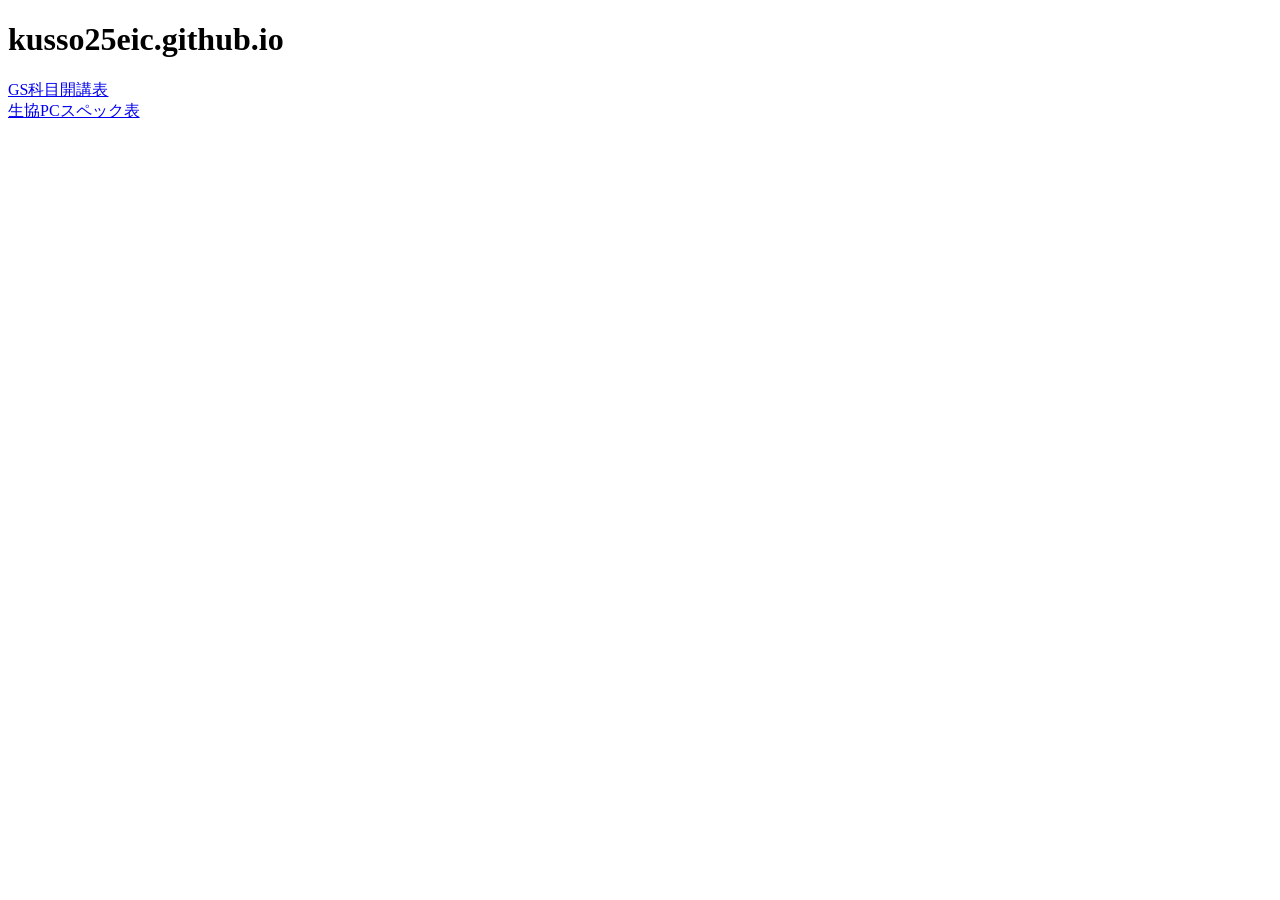
<file: index.html>
<!DOCTYPE html>
<html lang="ja">
	<head>
		<meta charset="UTF-8">
		<link rel="stylesheet" type="text/css" href="css/style.css">
		<title>kusso25eic.github.io</title>
	</head>
	<body>
		<h1>kusso25eic.github.io</h1>
		<a href="gs.html">GS科目開講表</a><br>
		<a href="cooppc.html">生協PCスペック表</a>
	</body>
</html>
</file>
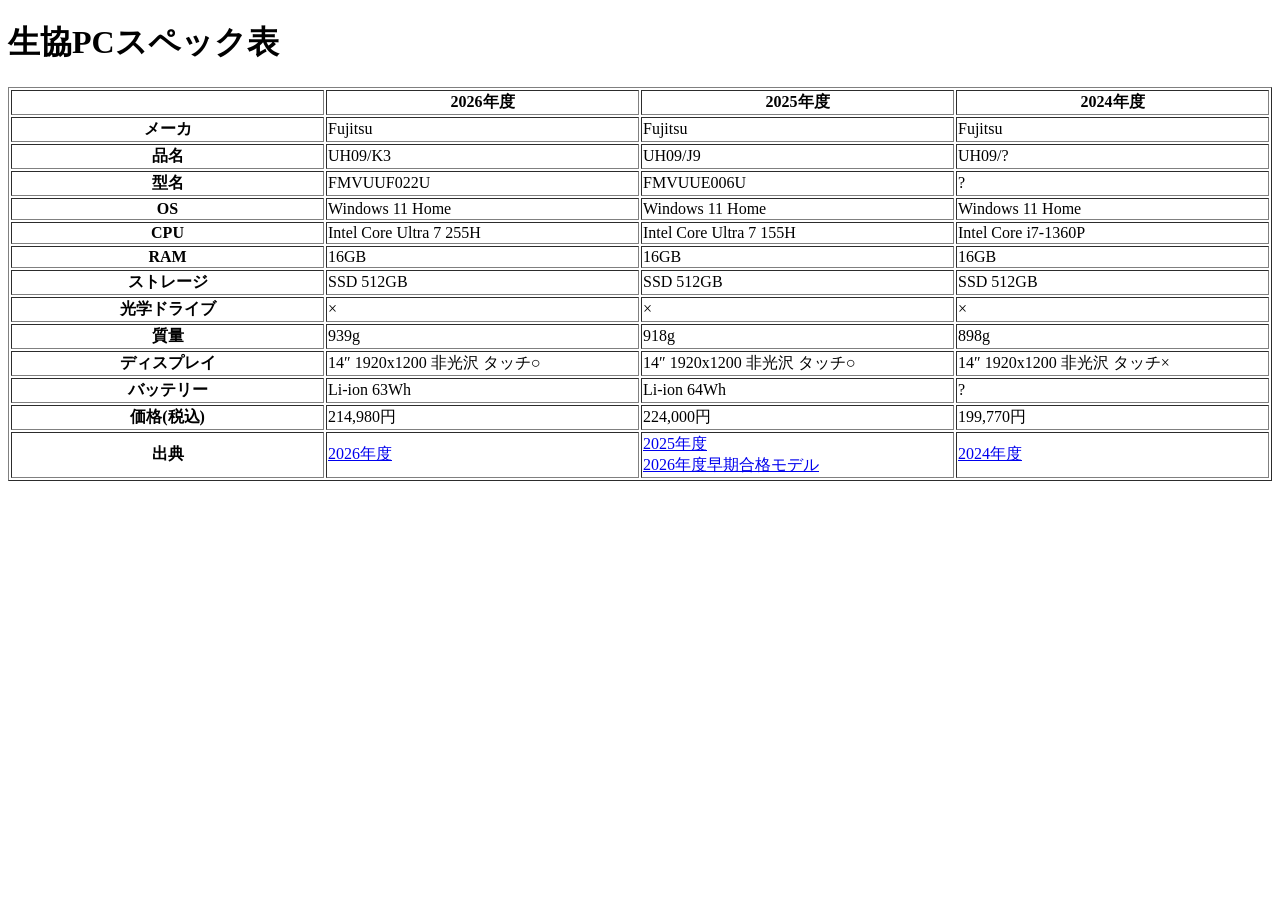
<file: cooppc.html>
<!DOCTYPE html>
<html lang="ja">
	<head>
		<meta charset="UTF-8">
		<link rel="stylesheet" type="text/css" href="css/style.css">
		<title>kusso25eic.github.io</title>
	</head>
	<body>
		<h1>生協PCスペック表</h1>
		<table border="1" class="pc-table">
			<tr><th></th><th>2026年度</th><th>2025年度</th><th>2024年度</th></tr>
			<tr><th>メーカ</th><td>Fujitsu</td><td>Fujitsu</td><td>Fujitsu</td></tr>
			<tr><th>品名</th><td>UH09/K3</td><td>UH09/J9</td><td>UH09/?</td></tr>
			<tr><th>型名</th><td>FMVUUF022U</td><td>FMVUUE006U</td><td>?</td></tr>
			<tr><th>OS</th><td>Windows 11 Home</td><td>Windows 11 Home</td><td>Windows 11 Home</td></tr>
			<tr><th>CPU</th><td>Intel Core Ultra 7 255H</td><td>Intel Core Ultra 7 155H</td><td>Intel Core i7-1360P</td></tr>
			<tr><th>RAM</th><td>16GB</td><td>16GB</td><td>16GB</td></tr>
			<tr><th>ストレージ</th><td>SSD 512GB</td><td>SSD 512GB</td><td>SSD 512GB</td></tr>
			<tr><th>光学ドライブ</th><td>×</td><td>×</td><td>×</td></tr>
			<tr><th>質量</th><td>939g</td><td>918g</td><td>898g</td></tr>
			<tr><th>ディスプレイ</th><td>14″ 1920x1200 非光沢 タッチ○</td><td>14″ 1920x1200 非光沢 タッチ○</td><td>14″ 1920x1200 非光沢 タッチ×</td></tr>
			<tr><th>バッテリー</th><td>Li-ion 63Wh</td><td>Li-ion 64Wh</td><td>?</td></tr>
			<tr><th>価格(税込)</th><td>214,980円</td><td>224,000円</td><td>199,770円</td></tr>
			<tr><th>出典</th><td><a href="https://web.archive.org/web/20260210000423/https://www.kindai-coop.jp/fresh/pc/original.html">2026年度</a></td><td><a href="https://web.archive.org/web/20250214051232/https://www.kindai-coop.jp/fresh/pc/index.html">2025年度</a><br><a href="https://web.archive.org/web/20260329112139/https://www.kindai-coop.jp/fresh/pc/pass.html">2026年度早期合格モデル</a></td><td><a href="https://web.archive.org/web/20240711202845/https://www.kindai-coop.jp/fresh/pc/index.html">2024年度</a></td></tr>
		</table>
	</body>
</html>
</file>
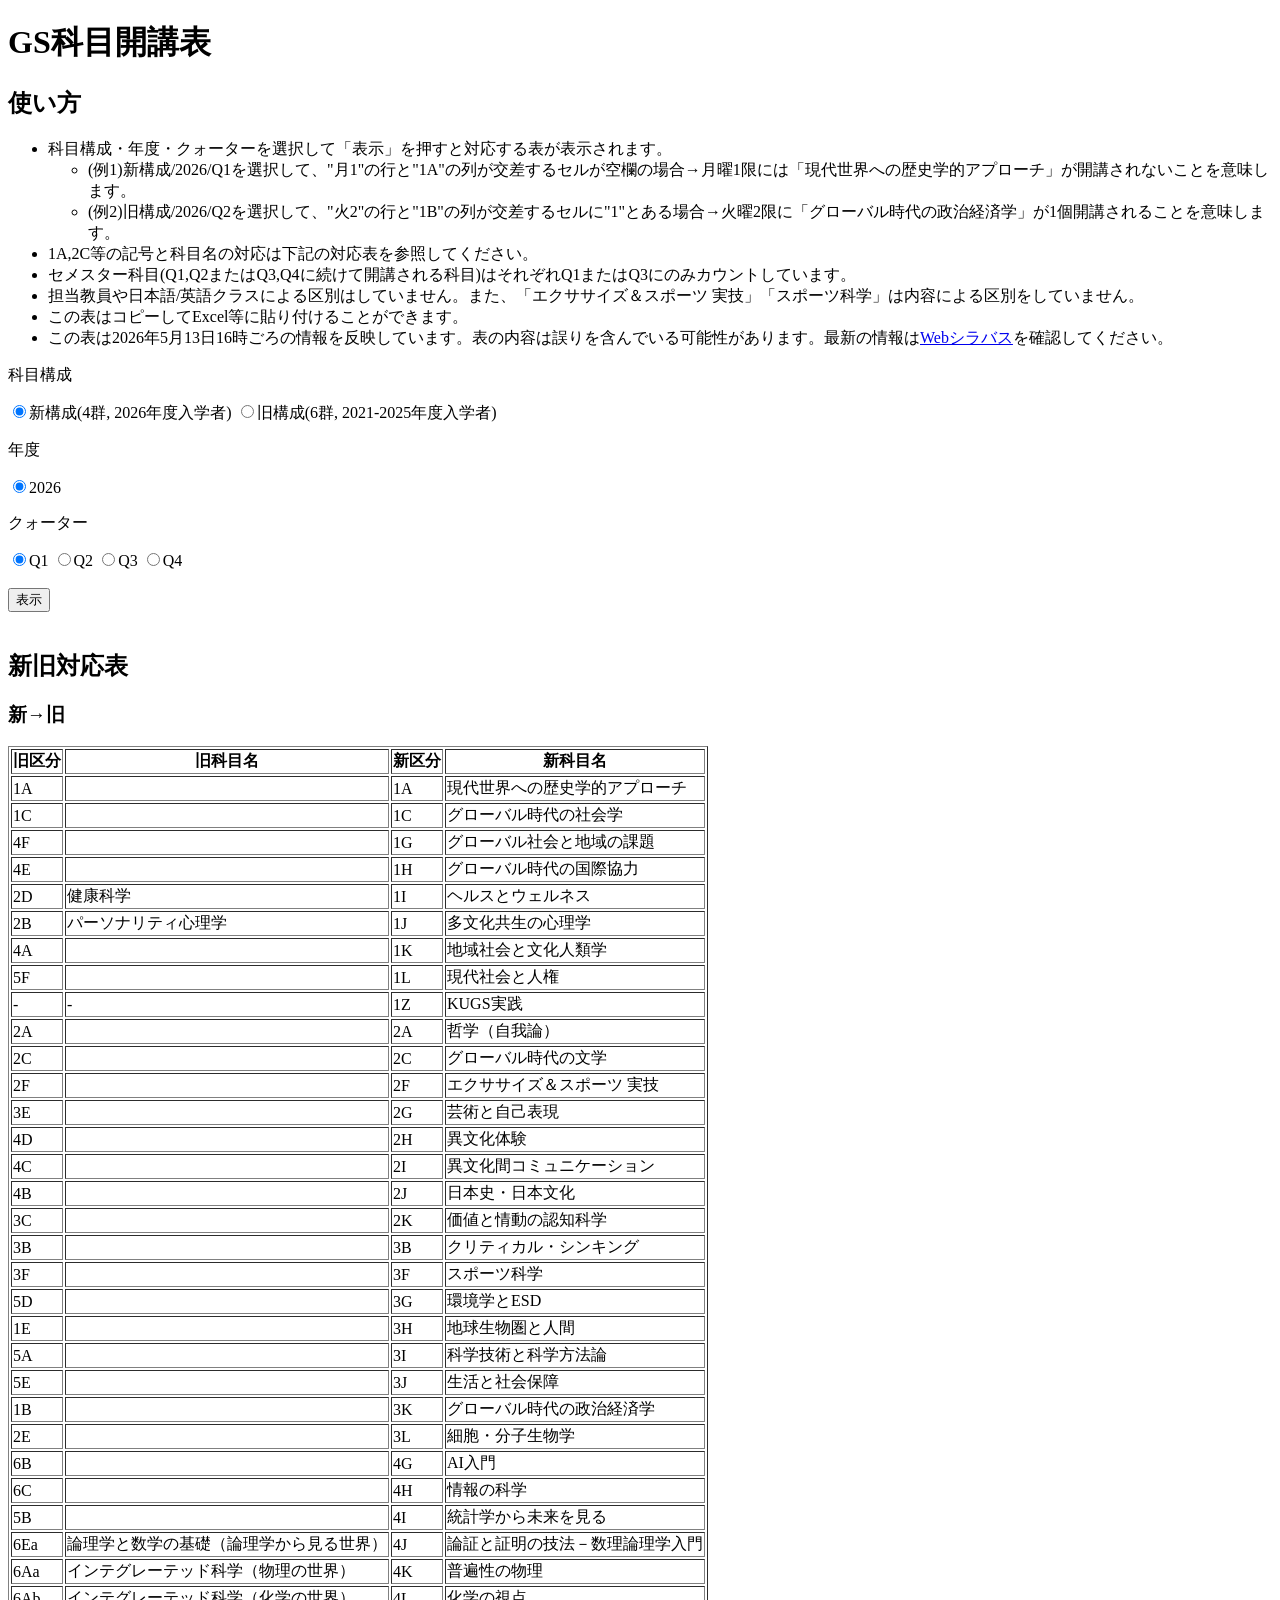
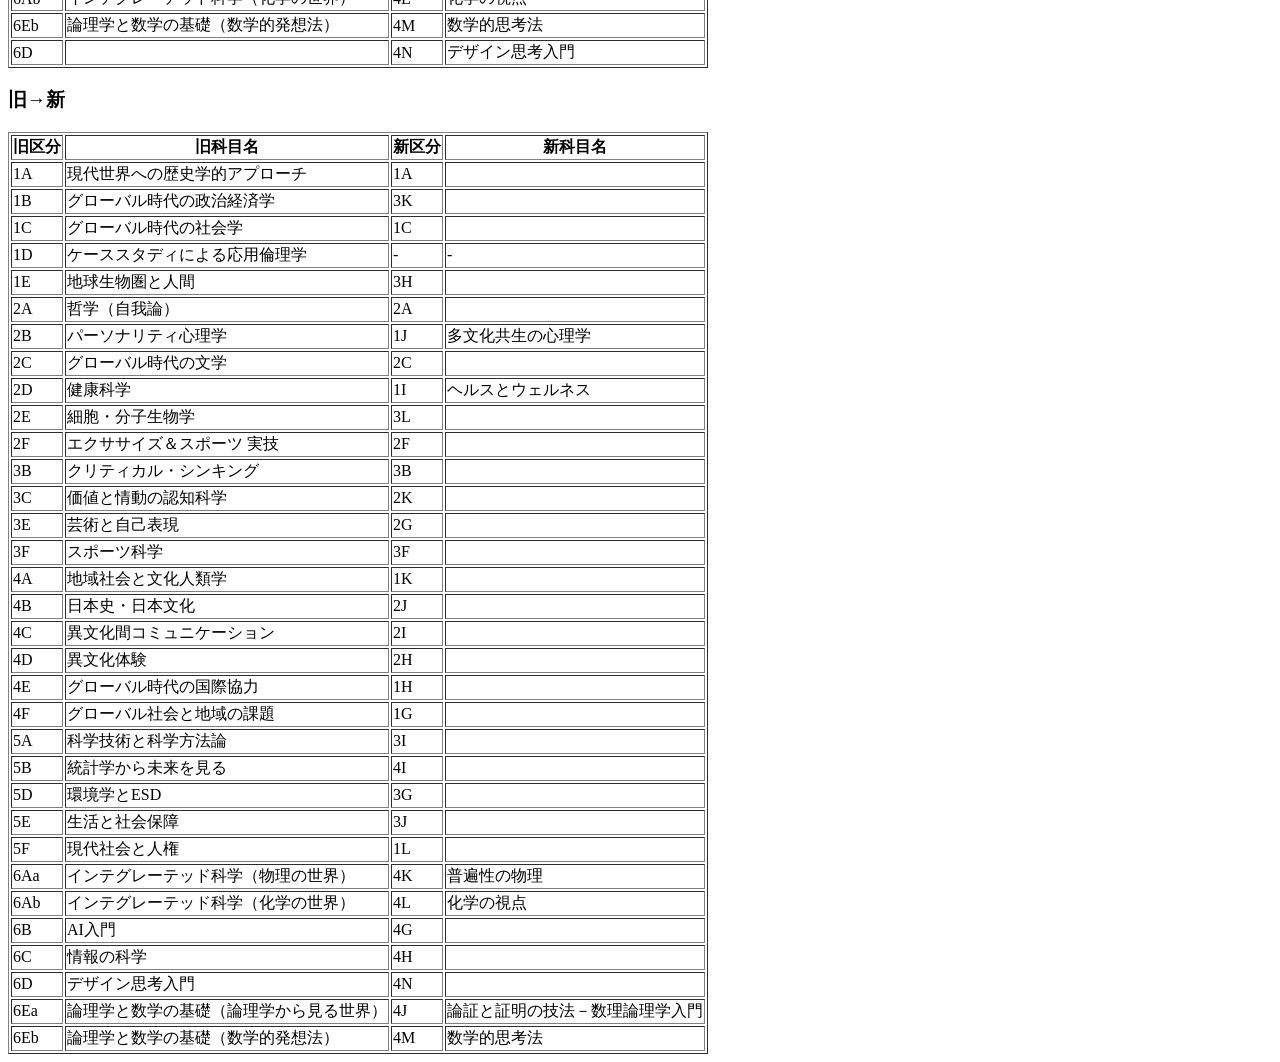
<file: gs.html>
<!DOCTYPE html>
<html lang="ja">
	<head>
		<meta charset="UTF-8">
		<link rel="stylesheet" type="text/css" href="css/style.css">
		<script src="js/gs-fetch.js" defer></script>
		<title>GS科目開講表</title>
	</head>
	<body>
		<h1>GS科目開講表</h1>
		<h2>使い方</h2>
		<ul>
			<li>科目構成・年度・クォーターを選択して「表示」を押すと対応する表が表示されます。</li>
			<ul>
				<li>(例1)新構成/2026/Q1を選択して、"月1"の行と"1A"の列が交差するセルが空欄の場合→月曜1限には「現代世界への歴史学的アプローチ」が開講されないことを意味します。</li>
				<li>(例2)旧構成/2026/Q2を選択して、"火2"の行と"1B"の列が交差するセルに"1"とある場合→火曜2限に「グローバル時代の政治経済学」が1個開講されることを意味します。</li>
			</ul>
			<li>1A,2C等の記号と科目名の対応は下記の対応表を参照してください。</li>
			<li>セメスター科目(Q1,Q2またはQ3,Q4に続けて開講される科目)はそれぞれQ1またはQ3にのみカウントしています。</li>
			<li>担当教員や日本語/英語クラスによる区別はしていません。また、「エクササイズ＆スポーツ 実技」「スポーツ科学」は内容による区別をしていません。</li>
			<li>この表はコピーしてExcel等に貼り付けることができます。</li>
			<li>この表は2026年5月13日16時ごろの情報を反映しています。表の内容は誤りを含んでいる可能性があります。最新の情報は<a href="https://eduweb.sta.kanazawa-u.ac.jp/portal/Public/Syllabus/SearchMain.aspx">Webシラバス</a>を確認してください。</li>
		</ul>
		<p>科目構成</p>
		<input type="radio", name="newold", value="new", id="new" checked><label for="new">新構成(4群, 2026年度入学者)</label>
		<input type="radio", name="newold", value="old", id="old"><label for="old">旧構成(6群, 2021-2025年度入学者)</label>
		<p>年度</p>
		<input type="radio", name="year", value="2026", id="y2026" checked><label for="y2026">2026</label>
		<p>クォーター</p>
		<input type="radio", name="quarter", value="Q1", id="q1" checked><label for="q1">Q1</label>
		<input type="radio", name="quarter", value="Q2", id="q2"><label for="q2">Q2</label>
		<input type="radio", name="quarter", value="Q3", id="q3"><label for="q3">Q3</label>
		<input type="radio", name="quarter", value="Q4", id="Q4"><label for="q4">Q4</label>
		<br><br>
		<button type="button", id="fetchBtn">表示</button>
		<br><br>
		<div id="result"></div>
		
		<h2 id="taiou">新旧対応表</h2>
		<h3>新→旧</h3>
		<table border="1">
			<tr><th>旧区分</th><th>旧科目名</th><th>新区分</th><th>新科目名</th></tr>
			<tr><td>1A</td><td></td><td>1A</td><td>現代世界への歴史学的アプローチ</td></tr>
			<tr><td>1C</td><td></td><td>1C</td><td>グローバル時代の社会学</td></tr>
			<tr><td>4F</td><td></td><td>1G</td><td>グローバル社会と地域の課題</td></tr>
			<tr><td>4E</td><td></td><td>1H</td><td>グローバル時代の国際協力</td></tr>
			<tr><td>2D</td><td>健康科学</td><td>1I</td><td>ヘルスとウェルネス</td></tr>
			<tr><td>2B</td><td>パーソナリティ心理学</td><td>1J</td><td>多文化共生の心理学</td></tr>
			<tr><td>4A</td><td></td><td>1K</td><td>地域社会と文化人類学</td></tr>
			<tr><td>5F</td><td></td><td>1L</td><td>現代社会と人権</td></tr>
			<tr><td>-</td><td>-</td><td>1Z</td><td>KUGS実践</td></tr>
			<tr><td>2A</td><td></td><td>2A</td><td>哲学（自我論）</td></tr>
			<tr><td>2C</td><td></td><td>2C</td><td>グローバル時代の文学</td></tr>
			<tr><td>2F</td><td></td><td>2F</td><td>エクササイズ＆スポーツ 実技</td></tr>
			<tr><td>3E</td><td></td><td>2G</td><td>芸術と自己表現</td></tr>
			<tr><td>4D</td><td></td><td>2H</td><td>異文化体験</td></tr>
			<tr><td>4C</td><td></td><td>2I</td><td>異文化間コミュニケーション</td></tr>
			<tr><td>4B</td><td></td><td>2J</td><td>日本史・日本文化</td></tr>
			<tr><td>3C</td><td></td><td>2K</td><td>価値と情動の認知科学</td></tr>
			<tr><td>3B</td><td></td><td>3B</td><td>クリティカル・シンキング</td></tr>
			<tr><td>3F</td><td></td><td>3F</td><td>スポーツ科学</td></tr>
			<tr><td>5D</td><td></td><td>3G</td><td>環境学とESD</td></tr>
			<tr><td>1E</td><td></td><td>3H</td><td>地球生物圏と人間</td></tr>
			<tr><td>5A</td><td></td><td>3I</td><td>科学技術と科学方法論</td></tr>
			<tr><td>5E</td><td></td><td>3J</td><td>生活と社会保障</td></tr>
			<tr><td>1B</td><td></td><td>3K</td><td>グローバル時代の政治経済学</td></tr>
			<tr><td>2E</td><td></td><td>3L</td><td>細胞・分子生物学</td></tr>
			<tr><td>6B</td><td></td><td>4G</td><td>AI入門</td></tr>
			<tr><td>6C</td><td></td><td>4H</td><td>情報の科学</td></tr>
			<tr><td>5B</td><td></td><td>4I</td><td>統計学から未来を見る</td></tr>
			<tr><td>6Ea</td><td>論理学と数学の基礎（論理学から見る世界）</td><td>4J</td><td>論証と証明の技法－数理論理学入門</td></tr>
			<tr><td>6Aa</td><td>インテグレーテッド科学（物理の世界）</td><td>4K</td><td>普遍性の物理</td></tr>
			<tr><td>6Ab</td><td>インテグレーテッド科学（化学の世界）</td><td>4L</td><td>化学の視点</td></tr>
			<tr><td>6Eb</td><td>論理学と数学の基礎（数学的発想法）</td><td>4M</td><td>数学的思考法</td></tr>
			<tr><td>6D</td><td></td><td>4N</td><td>デザイン思考入門</td></tr>
		</table>
		<h3>旧→新</h3>
		<table border="1">
			<tr><th>旧区分</th><th>旧科目名</th><th>新区分</th><th>新科目名</th></tr>
			<tr><td>1A</td><td>現代世界への歴史学的アプローチ</td><td>1A</td><td></td></tr>
			<tr><td>1B</td><td>グローバル時代の政治経済学</td><td>3K</td><td></td></tr>
			<tr><td>1C</td><td>グローバル時代の社会学</td><td>1C</td><td></td></tr>
			<tr><td>1D</td><td>ケーススタディによる応用倫理学</td><td>-</td><td>-</td></tr>
			<tr><td>1E</td><td>地球生物圏と人間</td><td>3H</td><td></td></tr>
			<tr><td>2A</td><td>哲学（自我論）</td><td>2A</td><td></td></tr>
			<tr><td>2B</td><td>パーソナリティ心理学</td><td>1J</td><td>多文化共生の心理学</td></tr>
			<tr><td>2C</td><td>グローバル時代の文学</td><td>2C</td><td></td></tr>
			<tr><td>2D</td><td>健康科学</td><td>1I</td><td>ヘルスとウェルネス</td></tr>
			<tr><td>2E</td><td>細胞・分子生物学</td><td>3L</td><td></td></tr>
			<tr><td>2F</td><td>エクササイズ＆スポーツ 実技</td><td>2F</td><td></td></tr>
			<tr><td>3B</td><td>クリティカル・シンキング</td><td>3B</td><td></td></tr>
			<tr><td>3C</td><td>価値と情動の認知科学</td><td>2K</td><td></td></tr>
			<tr><td>3E</td><td>芸術と自己表現</td><td>2G</td><td></td></tr>
			<tr><td>3F</td><td>スポーツ科学</td><td>3F</td><td></td></tr>
			<tr><td>4A</td><td>地域社会と文化人類学</td><td>1K</td><td></td></tr>
			<tr><td>4B</td><td>日本史・日本文化</td><td>2J</td><td></td></tr>
			<tr><td>4C</td><td>異文化間コミュニケーション</td><td>2I</td><td></td></tr>
			<tr><td>4D</td><td>異文化体験</td><td>2H</td><td></td></tr>
			<tr><td>4E</td><td>グローバル時代の国際協力</td><td>1H</td><td></td></tr>
			<tr><td>4F</td><td>グローバル社会と地域の課題</td><td>1G</td><td></td></tr>
			<tr><td>5A</td><td>科学技術と科学方法論</td><td>3I</td><td></td></tr>
			<tr><td>5B</td><td>統計学から未来を見る</td><td>4I</td><td></td></tr>
			<tr><td>5D</td><td>環境学とESD</td><td>3G</td><td></td></tr>
			<tr><td>5E</td><td>生活と社会保障</td><td>3J</td><td></td></tr>
			<tr><td>5F</td><td>現代社会と人権</td><td>1L</td><td></td></tr>
			<tr><td>6Aa</td><td>インテグレーテッド科学（物理の世界）</td><td>4K</td><td>普遍性の物理</td></tr>
			<tr><td>6Ab</td><td>インテグレーテッド科学（化学の世界）</td><td>4L</td><td>化学の視点</td></tr>
			<tr><td>6B</td><td>AI入門</td><td>4G</td><td></td></tr>
			<tr><td>6C</td><td>情報の科学</td><td>4H</td><td></td></tr>
			<tr><td>6D</td><td>デザイン思考入門</td><td>4N</td><td></td></tr>
			<tr><td>6Ea</td><td>論理学と数学の基礎（論理学から見る世界）</td><td>4J</td><td>論証と証明の技法－数理論理学入門</td></tr>
			<tr><td>6Eb</td><td>論理学と数学の基礎（数学的発想法）</td><td>4M</td><td>数学的思考法</td></tr>
		</table>
	</body>
</html>
</file>
<file: css/style.css>
.gs-table {
	white-space: nowrap;
	font-family: monospace;
	text-align: center;
}

.pc-table {
	table-layout: fixed;
	width: 100%;
}
</file>
